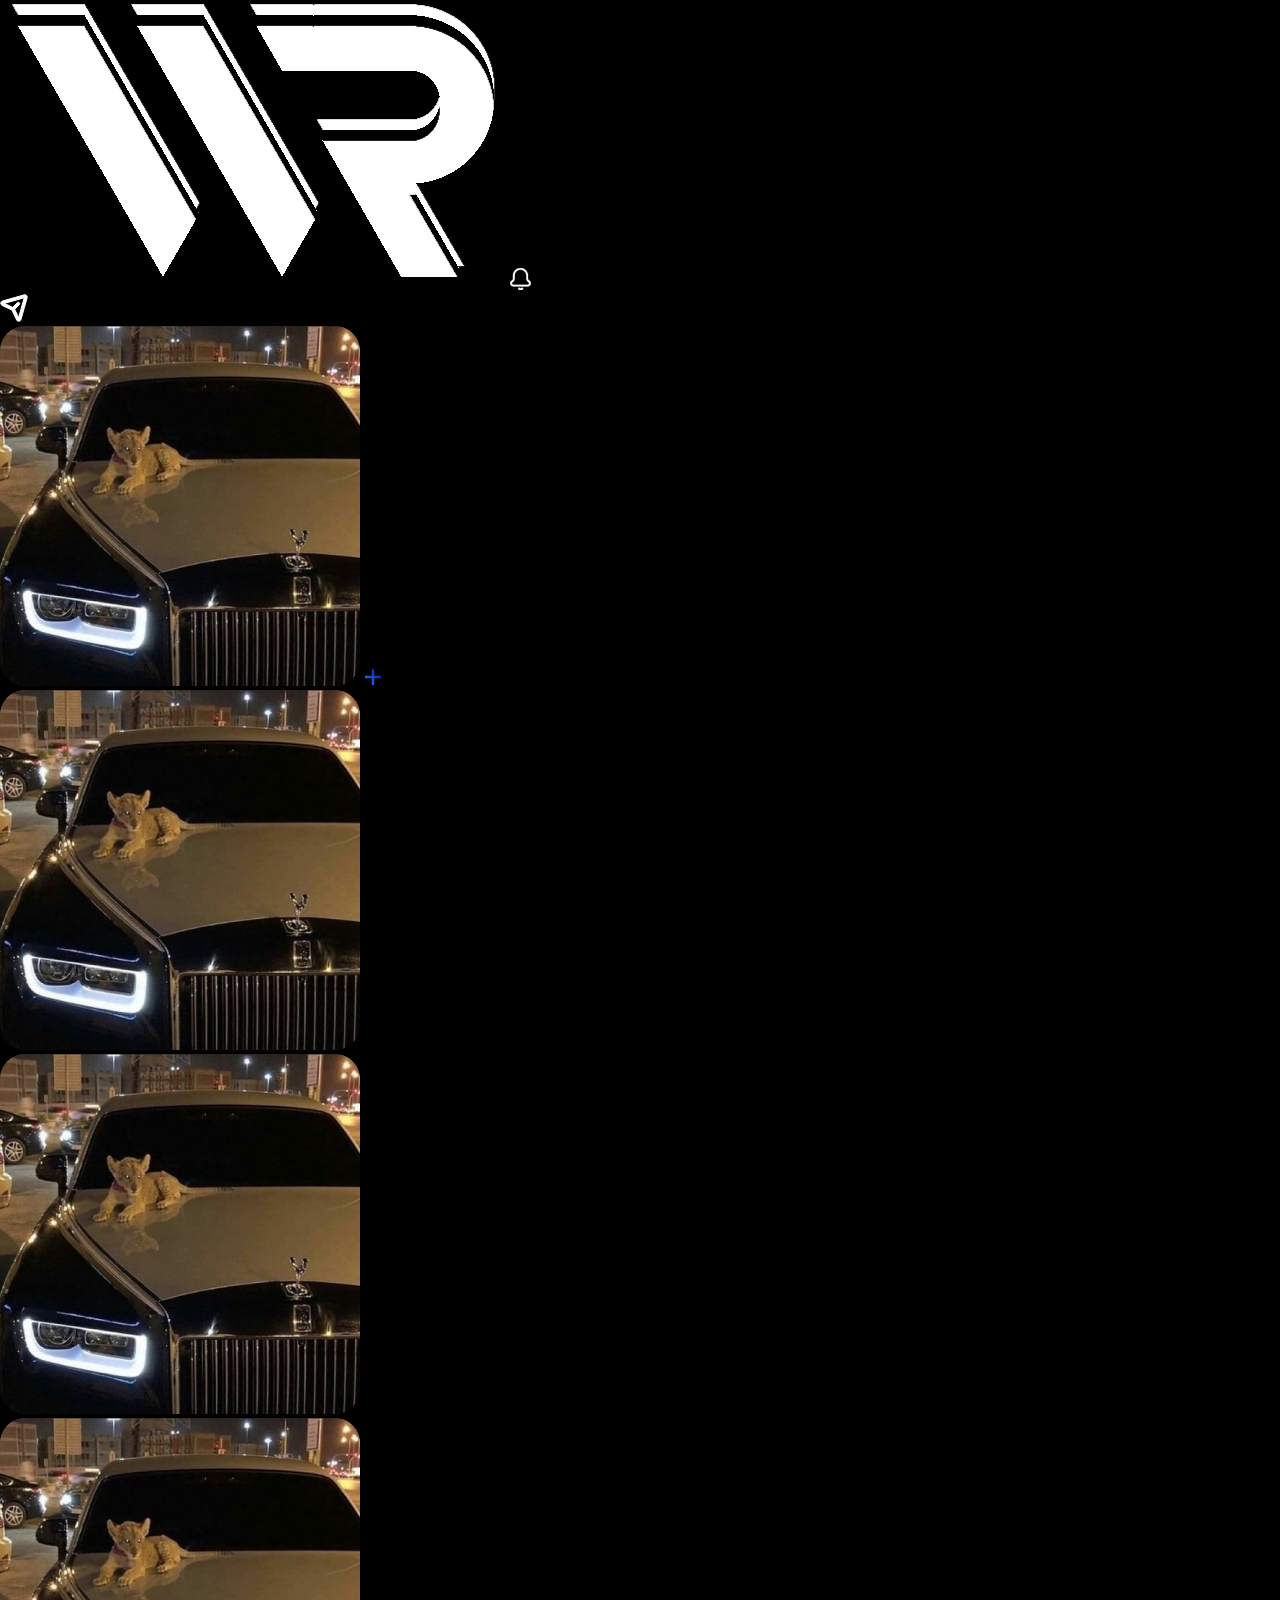
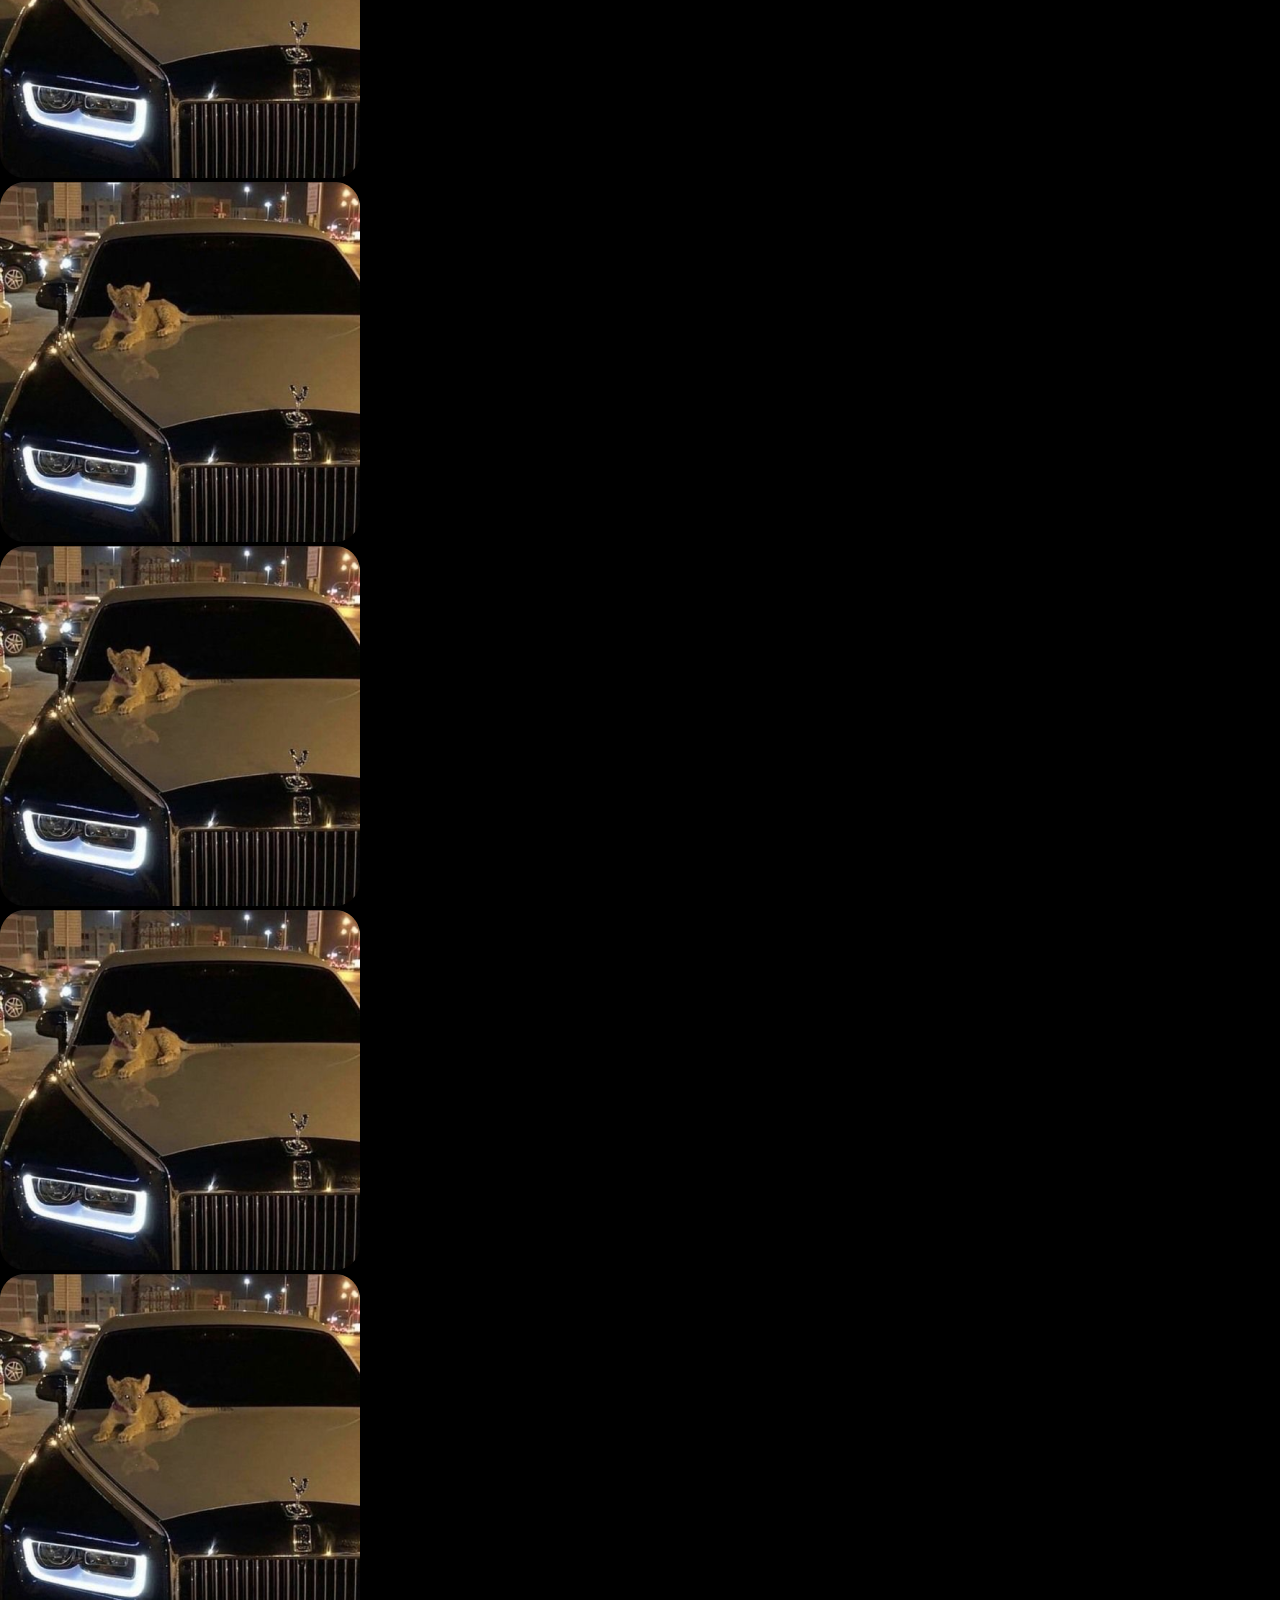
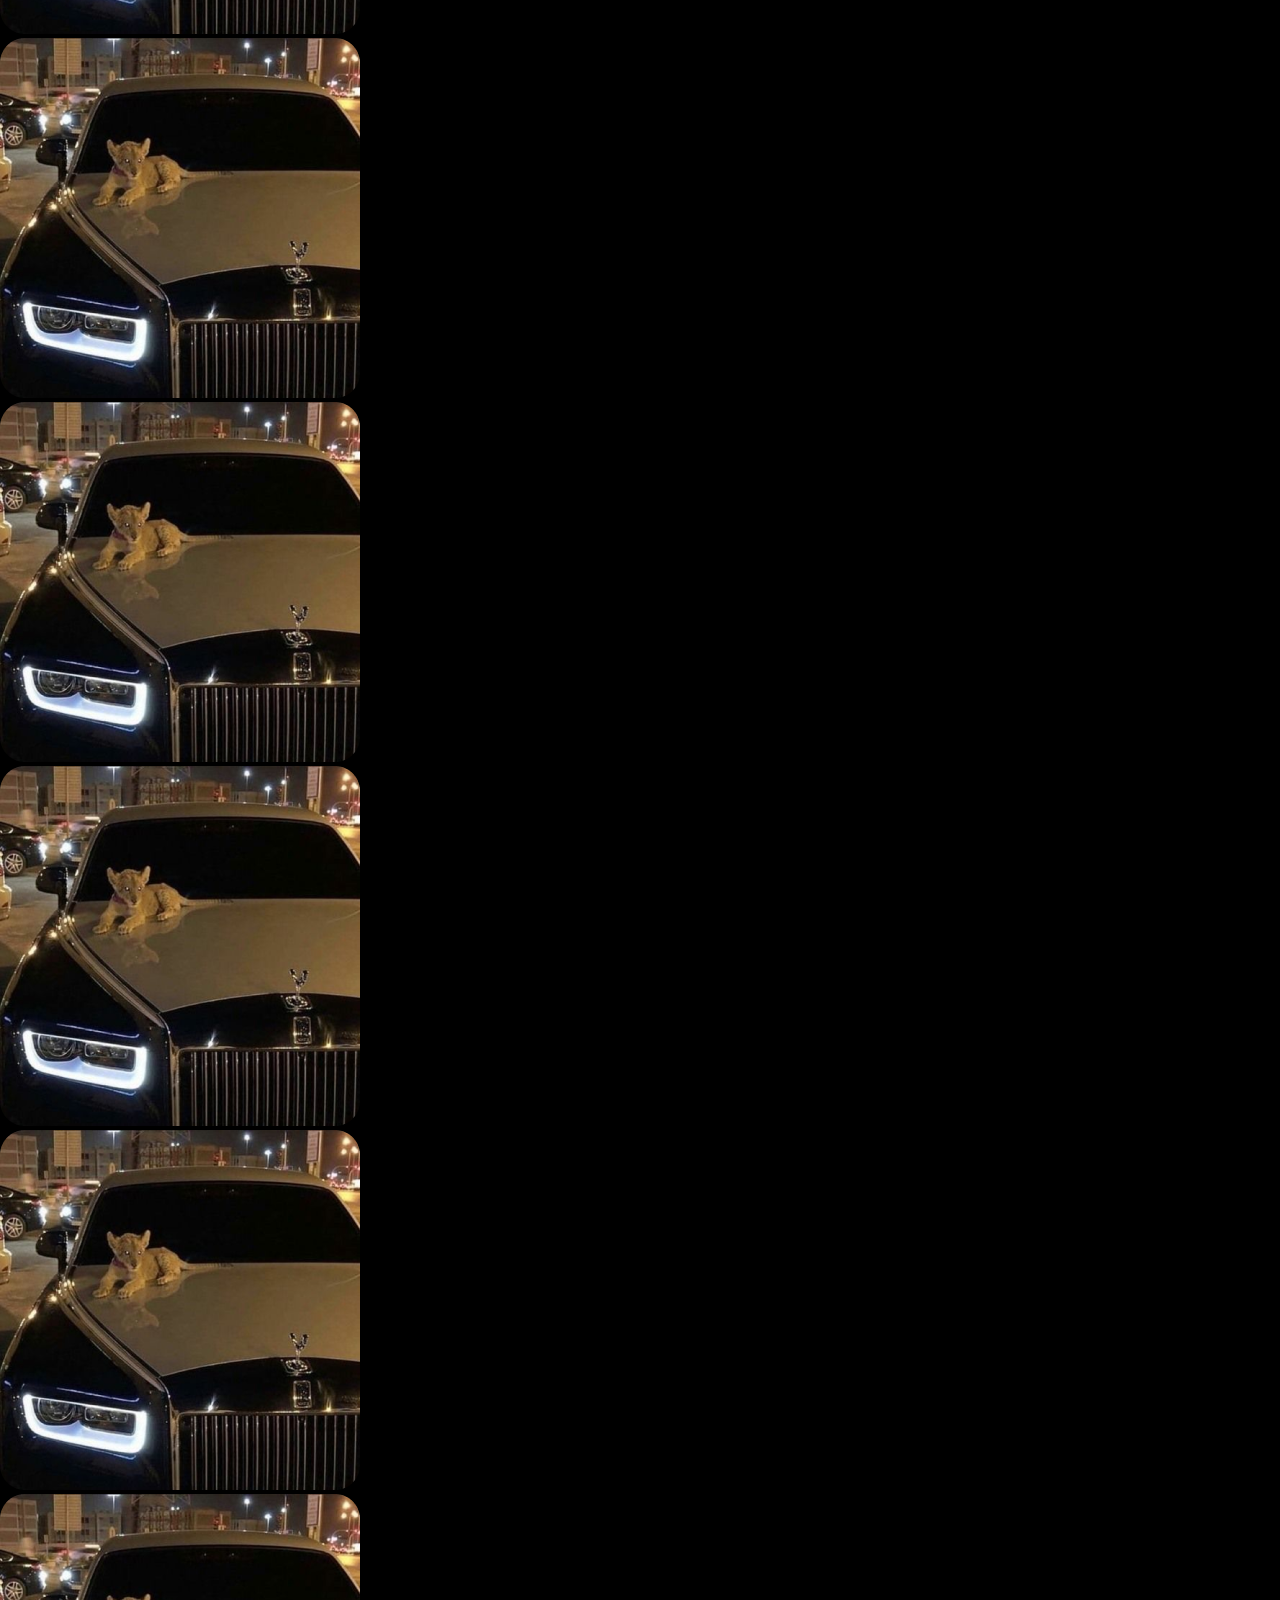
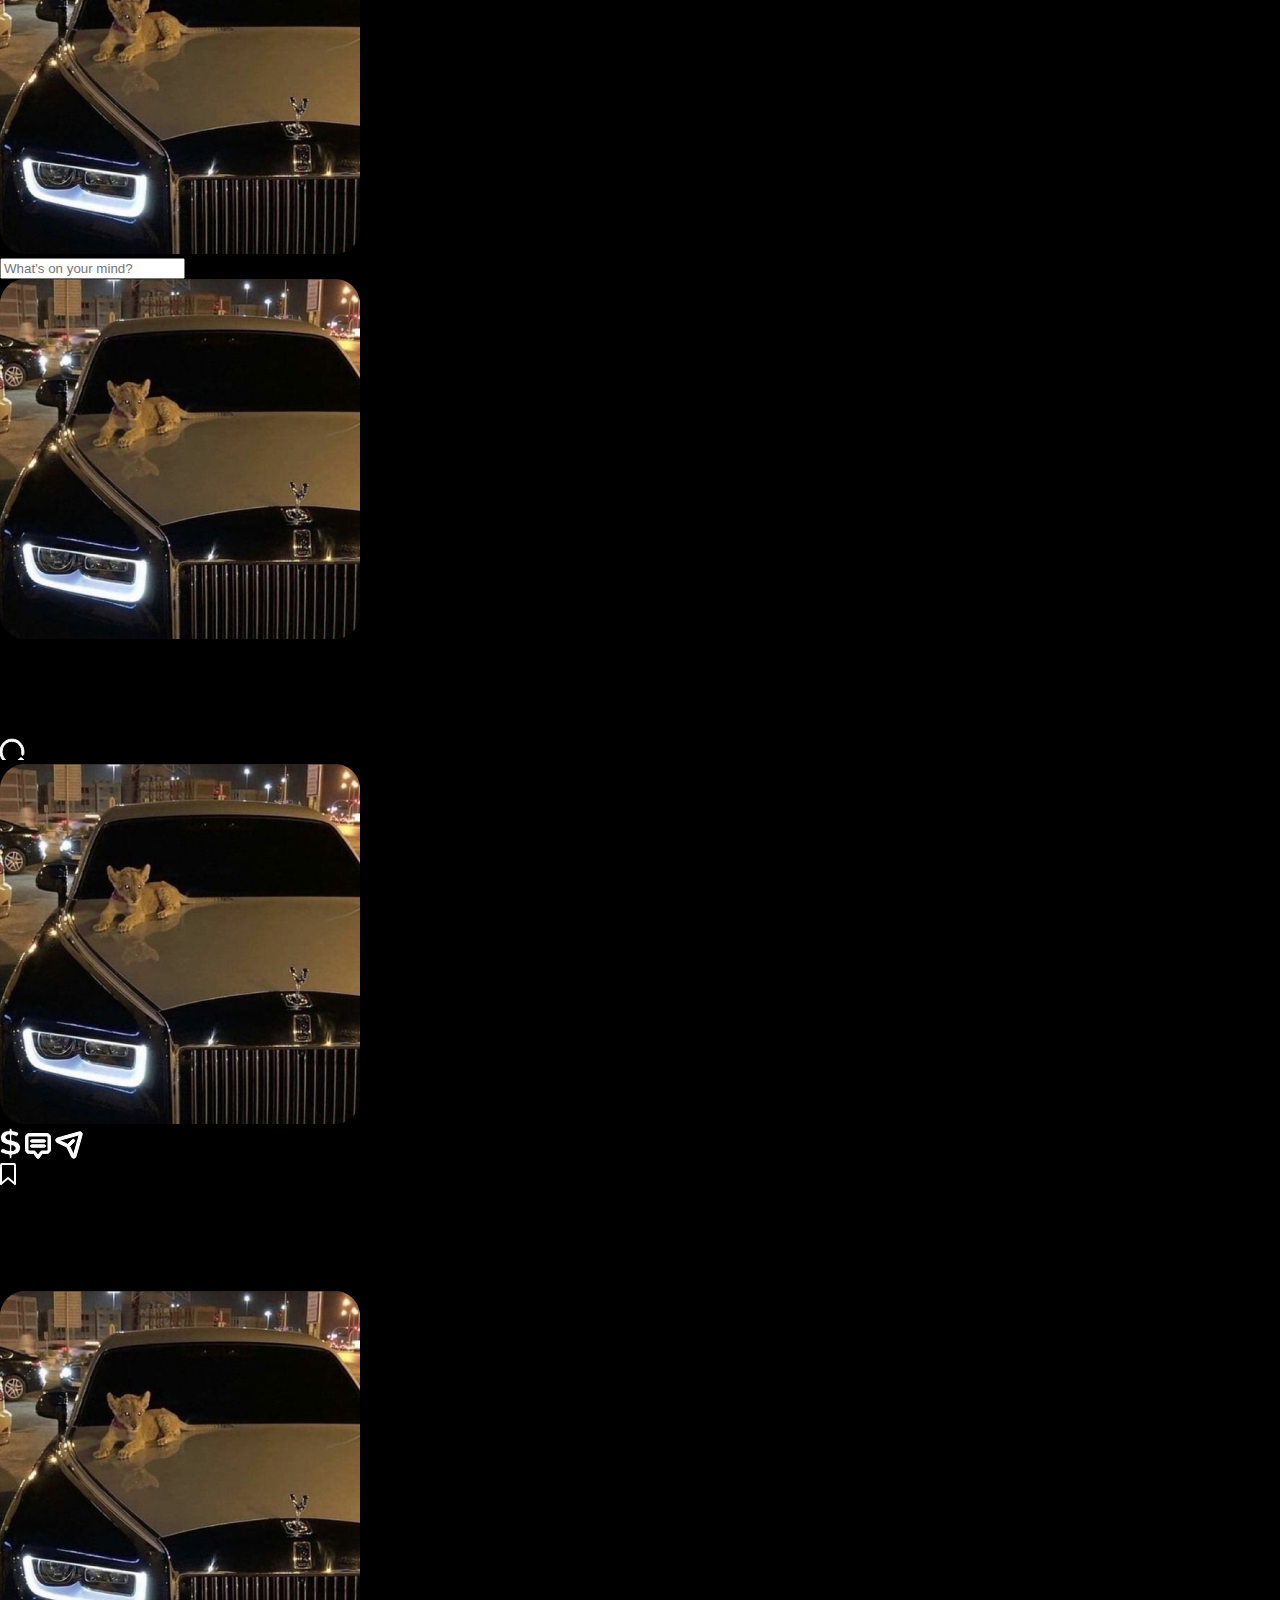
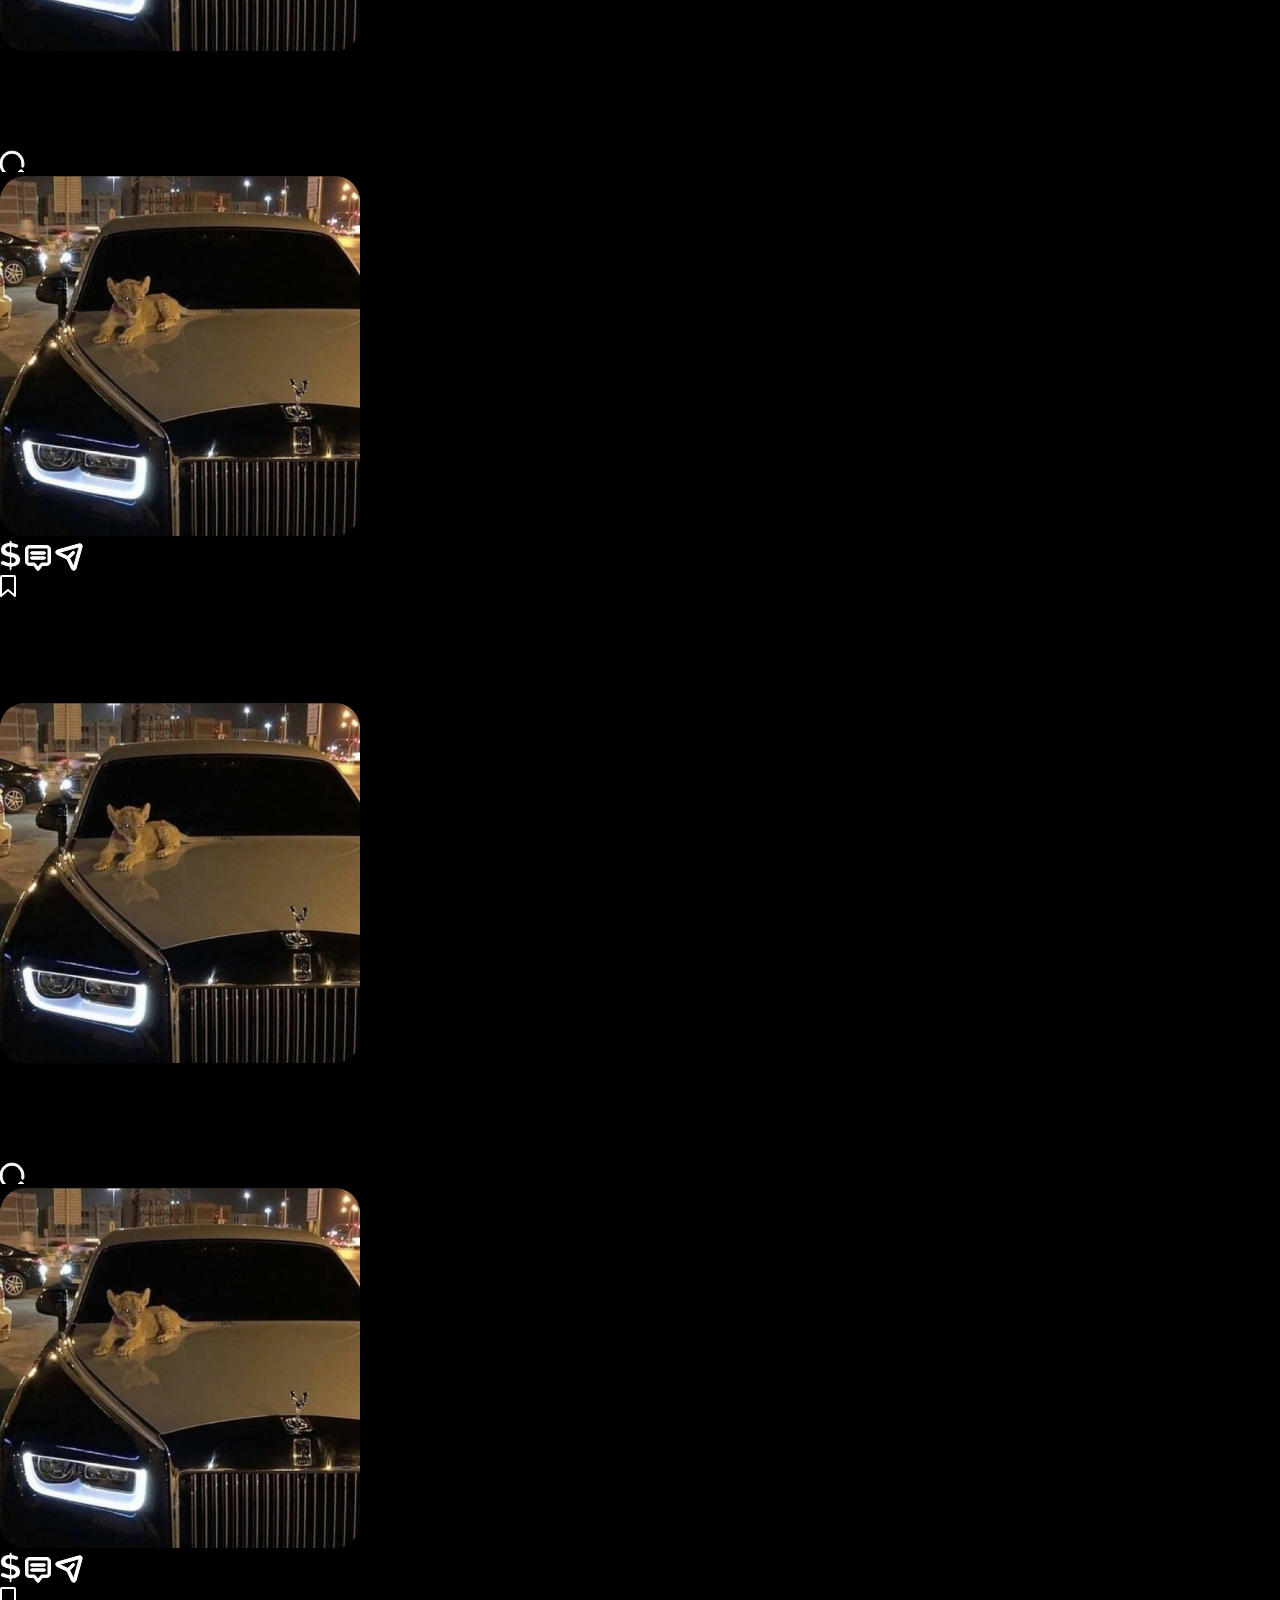
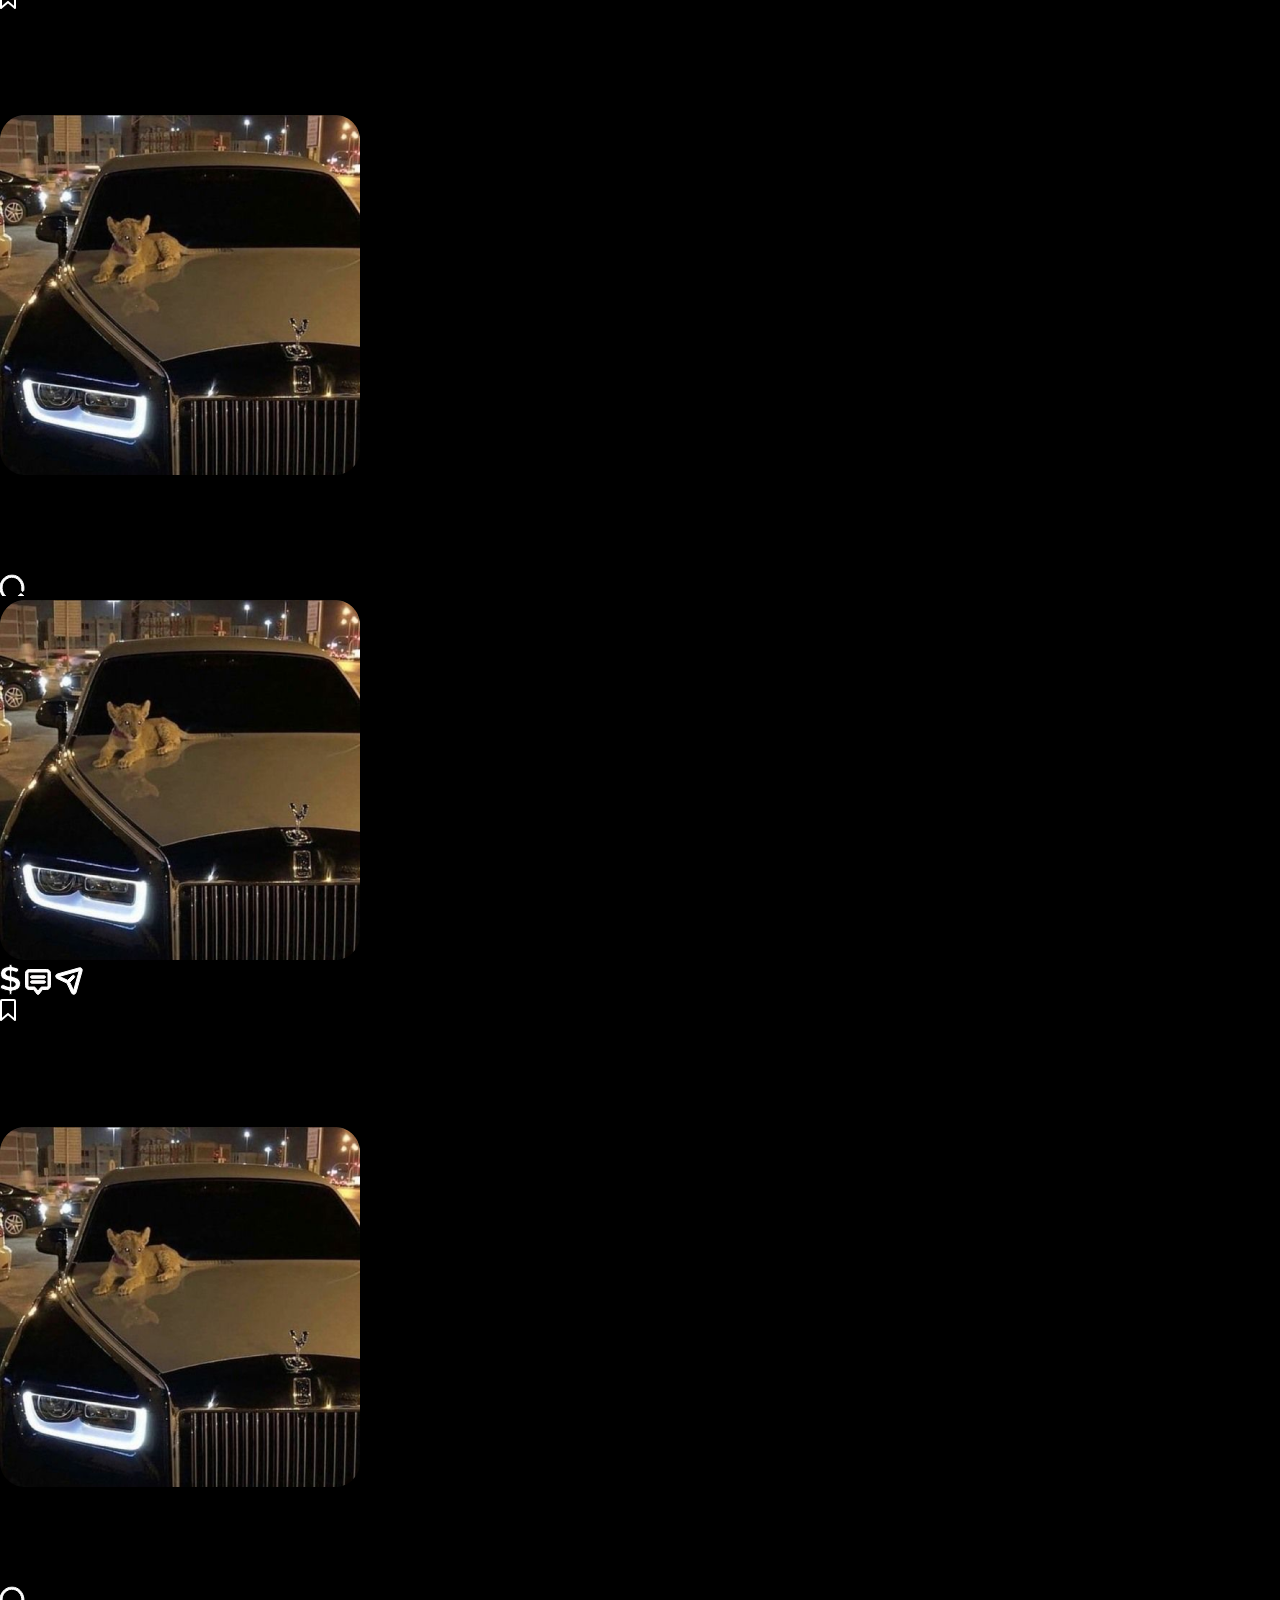
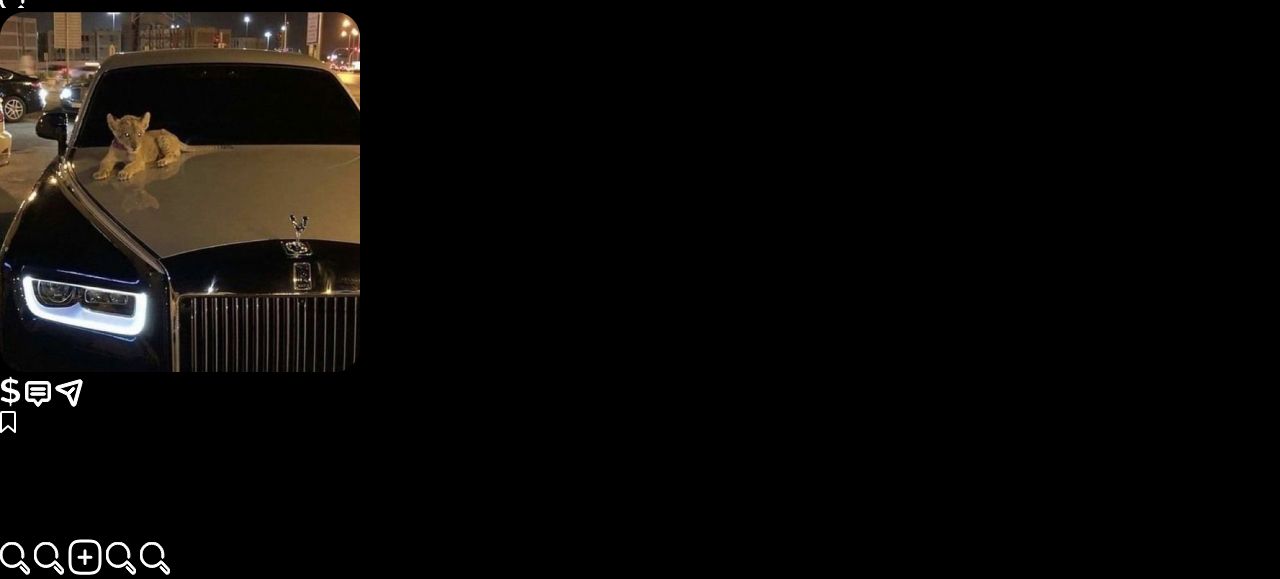
<file: Homepage/index.html>
<!DOCTYPE html>
<html lang="en">
  <head>
    <meta charset="UTF-8" />
    <link rel="icon" type="image/svg+xml" href="/logo.png" />
    <meta name="viewport" content="width=device-width, initial-scale=1.0" />
    <title>WeRich | Homepage</title>
    <script type="module" crossorigin src="./assets/index.baf223ce.js"></script>
    <link rel="stylesheet" href="./assets/index.09110e6d.css">
  </head>
  <body>
    <div id="app"></div>
    
  </body>
</html>
</file>
<file: Homepage/assets/index.09110e6d.css>
:root{--bl: #000000}html,body{background:var(--bl);min-height:100vh}body{margin:0;display:flex}#app{width:100%;height:100vh}:root{--blue:#3899F1;--TextGray:#808080}@media only screen and (max-width: 768px){.ProPic.svelte-1jtkjju.svelte-1jtkjju{width:3rem;height:3rem;border:2px solid var(--blue);border-radius:1.25rem}.TextHolder.svelte-1jtkjju p.svelte-1jtkjju{color:#fff}.Name.svelte-1jtkjju.svelte-1jtkjju{font-size:1rem}.Place.svelte-1jtkjju.svelte-1jtkjju{font-size:.8rem}.ProfilePicture_Information_Other_Holder.svelte-1jtkjju.svelte-1jtkjju{display:flex;justify-content:space-between;margin-bottom:1rem}.MainImage.svelte-1jtkjju.svelte-1jtkjju{max-width:100%;max-height:50%;border-radius:1.25rem}.PostImageDiv.svelte-1jtkjju.svelte-1jtkjju{display:flex;justify-content:center;align-items:center;margin-bottom:1rem}.ProfilePicture_Information_Holder.svelte-1jtkjju.svelte-1jtkjju{display:flex}.Name.svelte-1jtkjju.svelte-1jtkjju{margin-bottom:0;margin-top:.4rem}.Place.svelte-1jtkjju.svelte-1jtkjju{margin:0}.TextHolder.svelte-1jtkjju.svelte-1jtkjju{margin-left:1rem}.PostIconsWraper.svelte-1jtkjju.svelte-1jtkjju{display:flex;justify-content:space-between}.LeftIconsWraper.svelte-1jtkjju.svelte-1jtkjju{display:flex;gap:1rem}.Title.svelte-1jtkjju.svelte-1jtkjju{color:#fff}.Coments.svelte-1jtkjju.svelte-1jtkjju{color:var(--TextGray);font-size:.9rem;margin-top:-.5rem;margin-bottom:2rem}.PostIconDolarGreen.svelte-1jtkjju path.svelte-1jtkjju{fill:#26ff22}.PostIconDolarWhite.svelte-1jtkjju path.svelte-1jtkjju{fill:#fff}}:root{--grad-blue:linear-gradient(45deg, #1782E3 0%, #0896CE 33%, #16489A 66%, #0D28B5 100%)}@media only screen and (max-width: 768px){.StoryNotNew.svelte-1cw8ob8.svelte-1cw8ob8{border-radius:1.5rem;margin:1rem;width:4rem;height:4rem}.StoryNew.svelte-1cw8ob8 img.svelte-1cw8ob8{border-radius:1.5rem;width:3.5rem;height:3.5rem;border:2px solid black}.StoryNew.svelte-1cw8ob8.svelte-1cw8ob8{border-radius:1.5rem;width:4rem;height:4rem;margin:.5rem;background:var(--grad-blue);display:flex;justify-content:center;align-items:center}}:root{--black:#000000}@media only screen and (max-width: 768px){.storys.svelte-ram31o{min-height:13%;display:flex;justify-content:flex-start;align-items:center;overflow:auto}.addStory.svelte-ram31o{border-radius:1.5rem;margin:1rem;width:3rem;height:3rem;display:flex;justify-content:center;align-items:center;margin-left:2.5%;margin-right:1.8rem}.StoryAdd.svelte-ram31o{width:4rem;height:4rem;border-radius:1.5rem;filter:brightness(60%)}.Plus.svelte-ram31o{margin-left:-78%;z-index:999}}:root{--gray2:#171717}@media only screen and (max-width: 768px){.TopBar_Storys.svelte-1idjvr0{height:7rem;width:95%;margin:25px auto;background:black}.WhatsOnYourMindDiv.svelte-1idjvr0{height:5rem;width:95%;background:black;display:flex;justify-content:center;align-items:center;margin:0 auto}.WhatsOnYourMind.svelte-1idjvr0{border-radius:2rem;background:var(--gray2);border:none;color:#6c6c6c;width:70%;height:30%;font-size:1rem;padding-left:3%;padding-right:3%}.Logo_Notify_Send_Wrapper.svelte-1idjvr0{display:flex;justify-content:space-between}.WeRichLogo.svelte-1idjvr0,.Notify.svelte-1idjvr0,.Send.svelte-1idjvr0{width:45px;height:27.5px;margin:5px}.align.svelte-1idjvr0{display:flex}.Line.svelte-1idjvr0{width:100%;border-bottom:2px solid var(--gray)}nav.svelte-1idjvr0{position:fixed;bottom:0;left:0;right:0;height:3.3rem;width:100%;margin:0;padding:0;background:#000000;border-top:2px solid #333333}.NavIconsWraper.svelte-1idjvr0{display:flex;justify-content:space-between}.PostsWraper.svelte-1idjvr0{height:64%;width:90%;margin:10px auto 3px;overflow:auto}.NavIcon.svelte-1idjvr0{margin:10px}}
</file>
